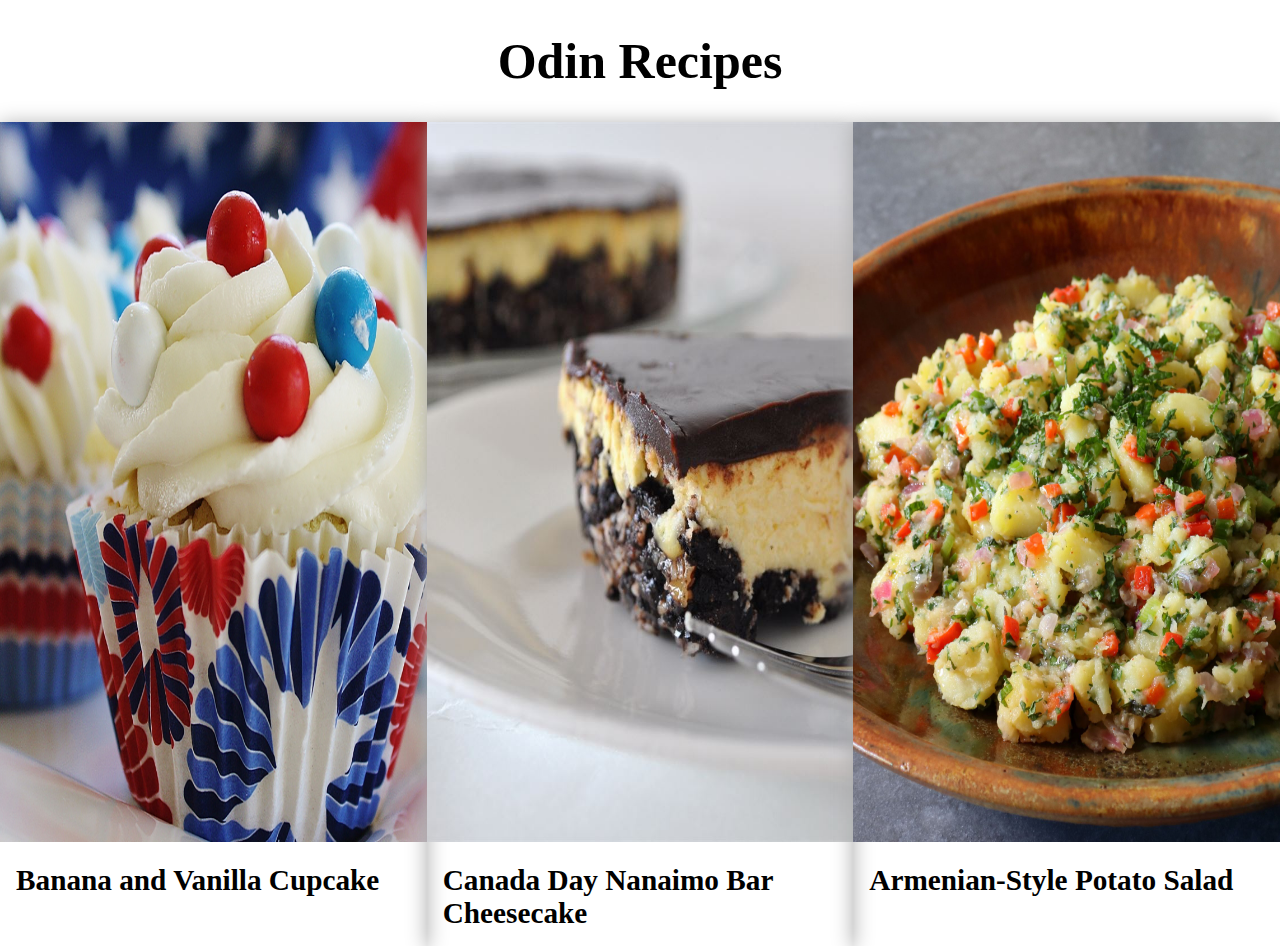
<file: index.html>
<!DOCTYPE html>
<html lang="en">
  <head>
    <meta charset="UTF-8" />
    <meta http-equiv="X-UA-Compatible" content="IE=edge" />
    <meta name="viewport" content="width=device-width, initial-scale=1.0" />
    <link rel="stylesheet" href="./style.css" />
    <link
      href="https://fonts.googleapis.com/css2?family=Poppins&display=swap"
      rel="stylesheet"
    />
    <title>FOOD RECIPES</title>
  </head>
  <body>
    <header>
      <h1>Odin Recipes</h1>
    </header>
    <body>
      <div class="main">
        <div class="card">
          <div class="card__body">
            <a href="./Recipes/cake.html">
              <img class="img" src="./Images/banana_vanilla_cake.jpg" alt="" />
            </a>
            <h3>Banana and Vanilla Cupcake</h3>
          </div>
        </div>

        <div class="card">
          <div class="card__body">
            <a href="./Recipes/cheesecake.html">
              <img class="img" src="./Images/bar_cheesecake.jpg" alt="" />
            </a>
            <h3>Canada Day Nanaimo Bar Cheesecake</h3>
          </div>
        </div>

        <div class="card">
          <div class="card__body">
            <a href="./Recipes/potatosalad.html">
              <img class="img" src="./Images/potato_salad.jpg" alt=""
            /></a>
            <h3>Armenian-Style Potato Salad</h3>
          </div>
        </div>
      </div>
    </body>
    <footer></footer>
  </body>
</html>
</file>
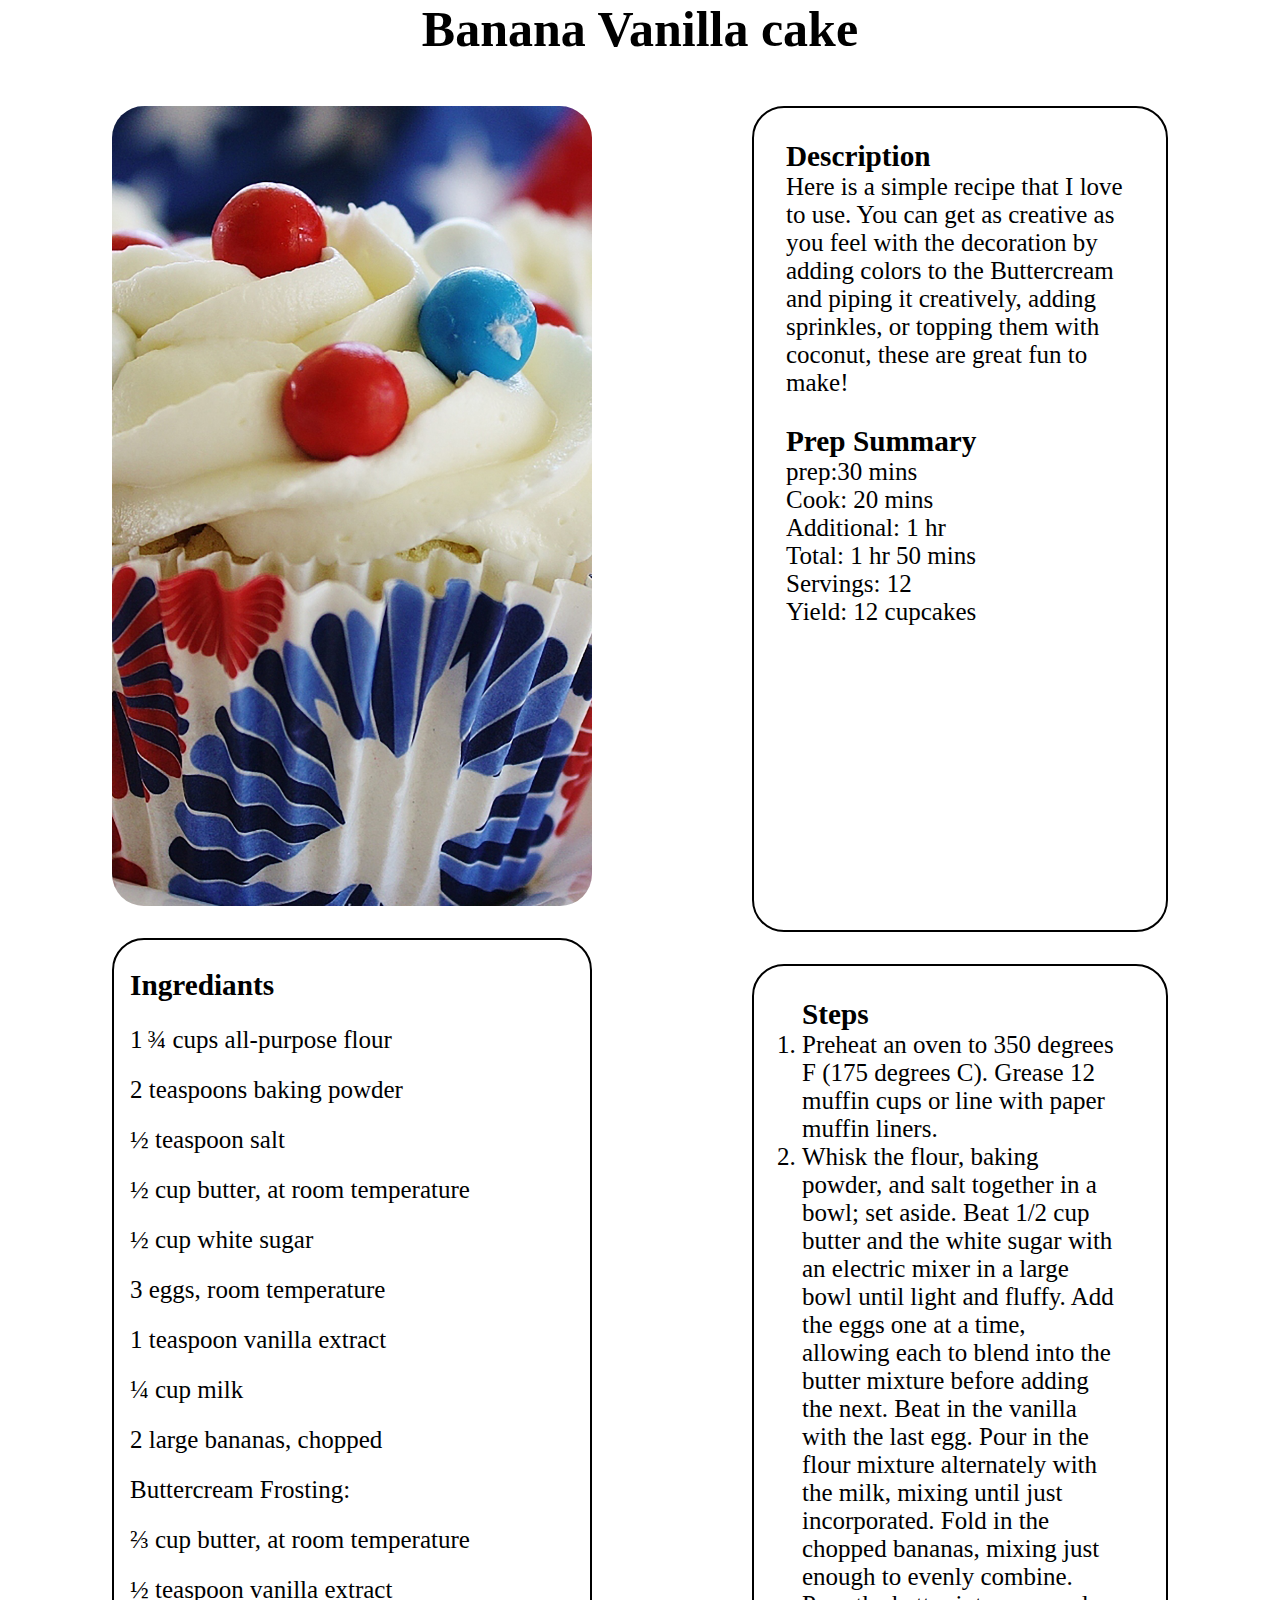
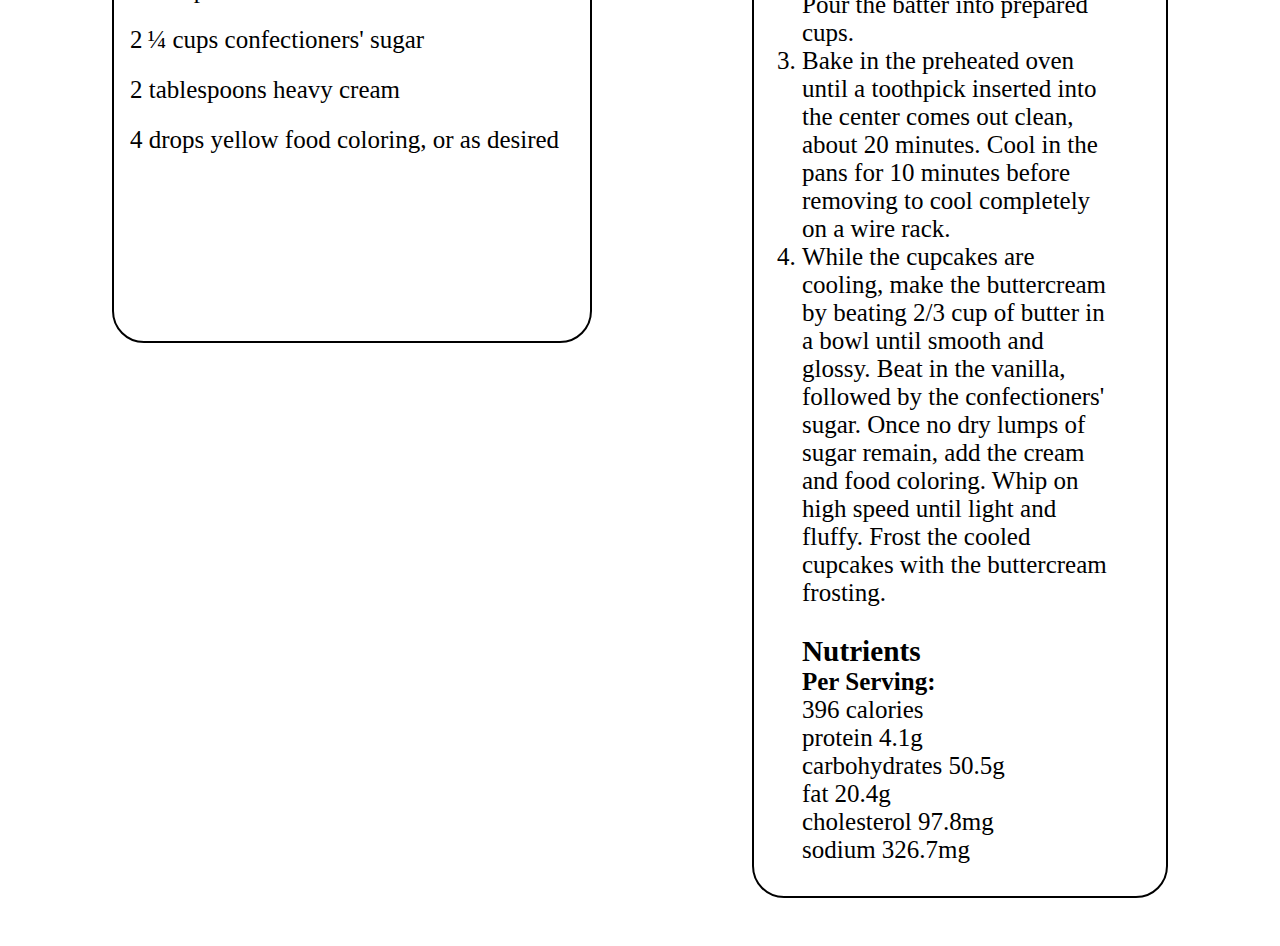
<file: Recipes/cake.html>
<!DOCTYPE html>
<html lang="en">
  <head>
    <meta charset="UTF-8" />
    <meta http-equiv="X-UA-Compatible" content="IE=edge" />
    <meta name="viewport" content="width=device-width, initial-scale=1.0" />
    <link rel="stylesheet" href="../style.css" />
    <title>Banana Vanilla cake</title>
  </head>
  <body>
    <h1 class="title">Banana Vanilla cake</h1>
    <div class="container">
      <div class="left__container">
        <img class="cake" src="../Images/banana_vanilla_cake.jpg" alt="" />
        <div class="ingrediants__container margin__top">
          <h3>Ingrediants</h3>
          <ul class="li__remove">
            <li>1 ¾ cups all-purpose flour</li>
            <li>2 teaspoons baking powder</li>
            <li>½ teaspoon salt</li>
            <li>½ cup butter, at room temperature</li>
            <li>½ cup white sugar</li>
            <li>3 eggs, room temperature</li>
            <li>1 teaspoon vanilla extract</li>
            <li>¼ cup milk</li>
            <li>2 large bananas, chopped</li>
            <li>Buttercream Frosting:</li>
            <li>⅔ cup butter, at room temperature</li>
            <li>½ teaspoon vanilla extract</li>
            <li>2 ¼ cups confectioners' sugar</li>
            <li>2 tablespoons heavy cream</li>
            <li>4 drops yellow food coloring, or as desired</li>
          </ul>
        </div>
      </div>

      <div class="right__container">
        <div class="description">
          <h3>Description</h3>
          <p>
            Here is a simple recipe that I love to use. You can get as creative
            as you feel with the decoration by adding colors to the Buttercream
            and piping it creatively, adding sprinkles, or topping them with
            coconut, these are great fun to make!
          </p>
          <br />
          <h3>Prep Summary</h3>
          <ul class="li__remove">
            <li>prep:30 mins</li>
            <li>Cook: 20 mins</li>
            <li>Additional: 1 hr</li>
            <li>Total: 1 hr 50 mins</li>
            <li>Servings: 12</li>
            <li>Yield: 12 cupcakes</li>
          </ul>
        </div>

        <div class="steps__container margin__top">
          <h3>Steps</h3>
          <ol>
            <li>
              Preheat an oven to 350 degrees F (175 degrees C). Grease 12 muffin
              cups or line with paper muffin liners.
            </li>
            <li>
              Whisk the flour, baking powder, and salt together in a bowl; set
              aside. Beat 1/2 cup butter and the white sugar with an electric
              mixer in a large bowl until light and fluffy. Add the eggs one at
              a time, allowing each to blend into the butter mixture before
              adding the next. Beat in the vanilla with the last egg. Pour in
              the flour mixture alternately with the milk, mixing until just
              incorporated. Fold in the chopped bananas, mixing just enough to
              evenly combine. Pour the batter into prepared cups.
            </li>
            <li>
              Bake in the preheated oven until a toothpick inserted into the
              center comes out clean, about 20 minutes. Cool in the pans for 10
              minutes before removing to cool completely on a wire rack.
            </li>
            <li>
              While the cupcakes are cooling, make the buttercream by beating
              2/3 cup of butter in a bowl until smooth and glossy. Beat in the
              vanilla, followed by the confectioners' sugar. Once no dry lumps
              of sugar remain, add the cream and food coloring. Whip on high
              speed until light and fluffy. Frost the cooled cupcakes with the
              buttercream frosting.
            </li>
          </ol>
          <br />
          <h3>Nutrients</h3>
          <ul class="li__remove">
            <h4>Per Serving:</h4>
            <li>396 calories</li>
            <li>protein 4.1g</li>
            <li>carbohydrates 50.5g</li>
            <li>fat 20.4g</li>
            <li>cholesterol 97.8mg</li>
            <li>sodium 326.7mg</li>
          </ul>
        </div>
      </div>
    </div>
  </body>
</html>
</file>
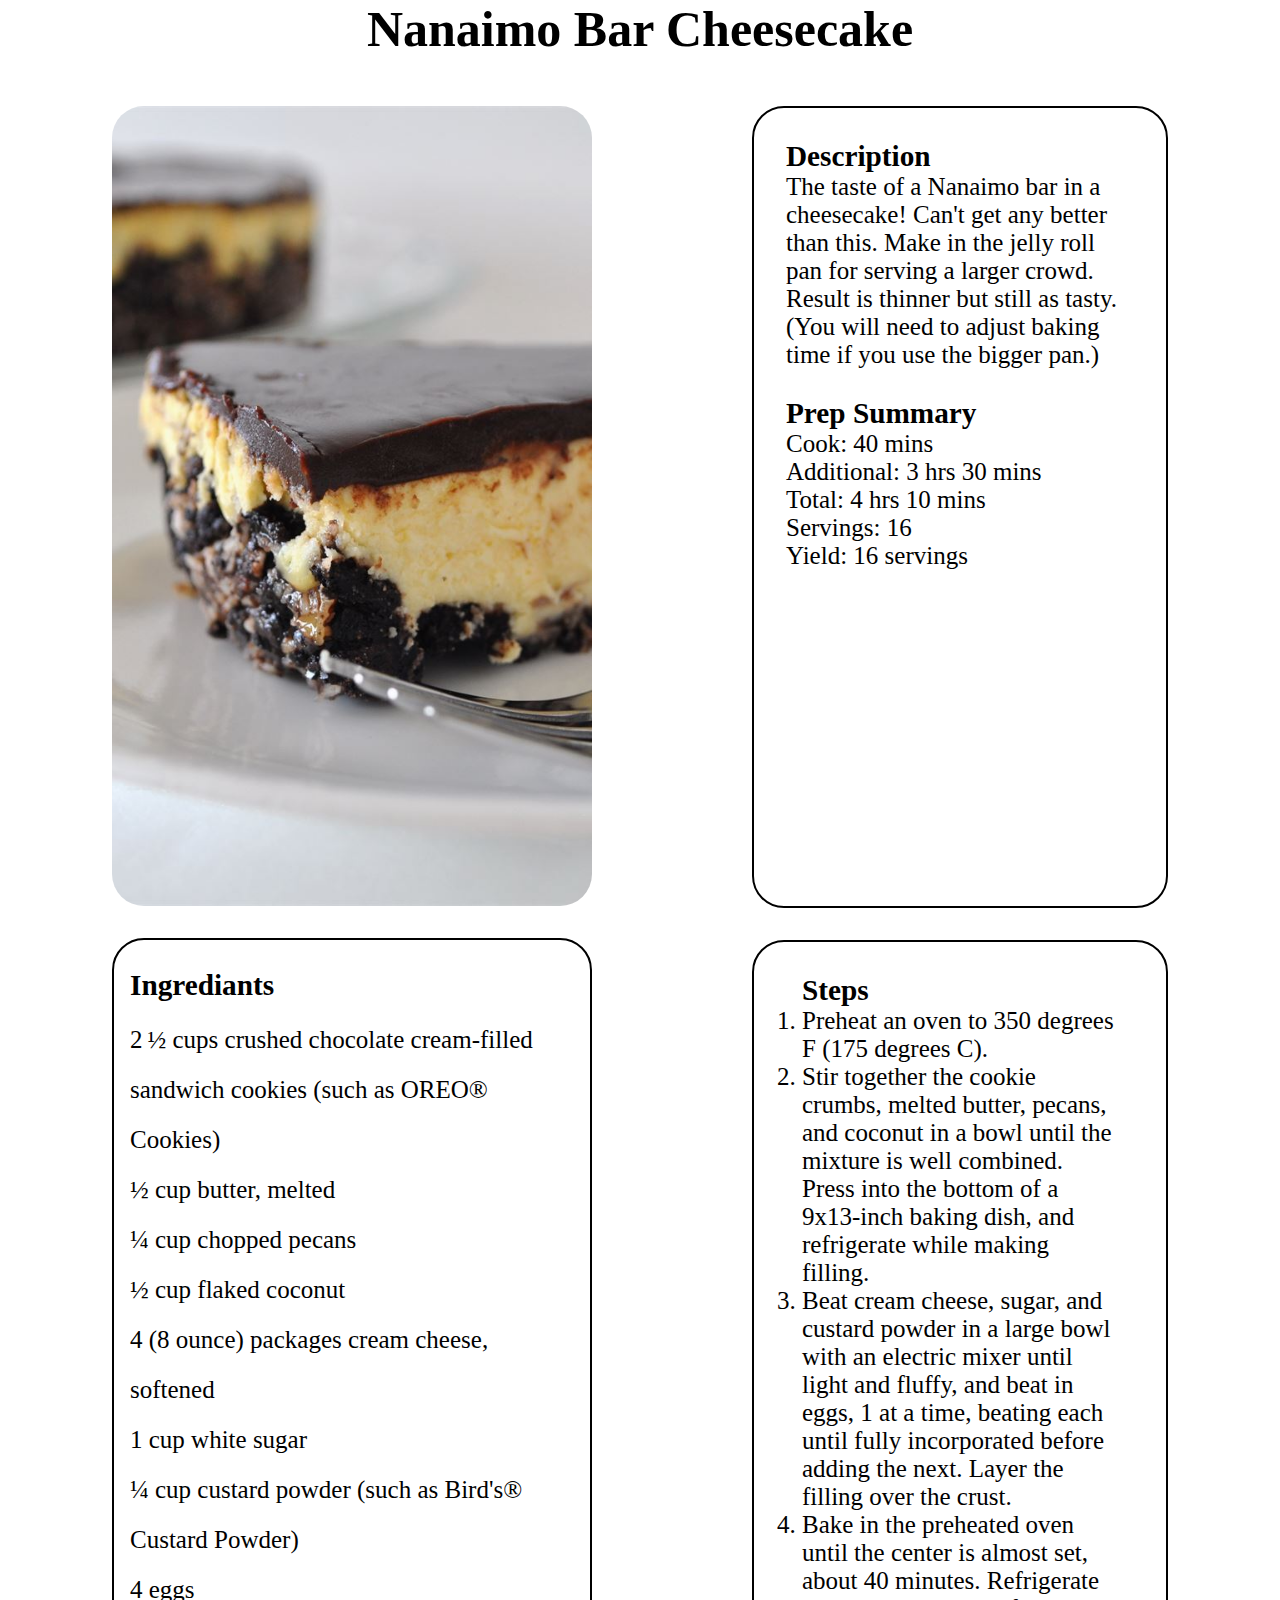
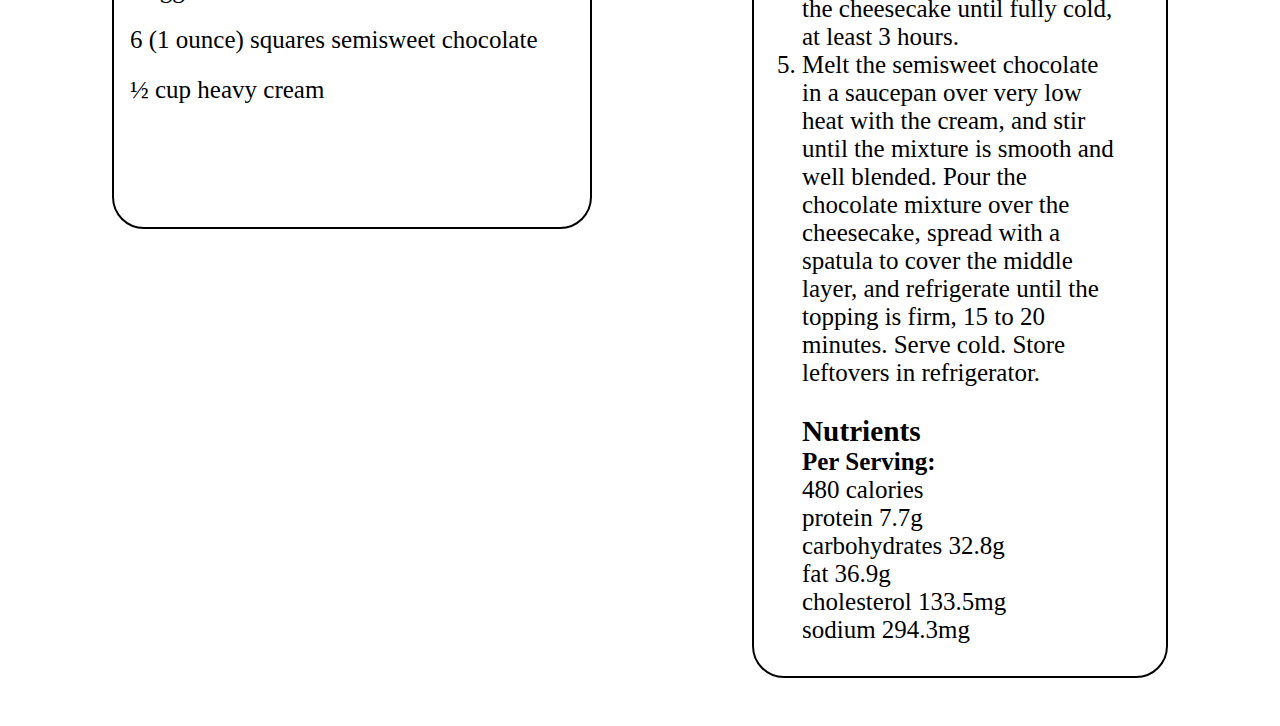
<file: Recipes/cheesecake.html>
<!DOCTYPE html>
<html lang="en">
  <head>
    <meta charset="UTF-8" />
    <meta http-equiv="X-UA-Compatible" content="IE=edge" />
    <meta name="viewport" content="width=device-width, initial-scale=1.0" />
    <link rel="stylesheet" href="../style.css" />
    <title>Banana Vanilla cake</title>
  </head>
  <body>
    <h1 class="title">Nanaimo Bar Cheesecake</h1>
    <div class="container">
      <div class="left__container">
        <img class="cake" src="../Images/bar_cheesecake.jpg" alt="" />
        <div class="ingrediants__container margin__top" id="cheesecake2">
          <h3>Ingrediants</h3>
          <ul class="li__remove">
            <li>
              2 ½ cups crushed chocolate cream-filled sandwich cookies (such as
              OREO® Cookies)
            </li>
            <li>½ cup butter, melted</li>
            <li>¼ cup chopped pecans</li>
            <li>½ cup flaked coconut</li>
            <li>4 (8 ounce) packages cream cheese, softened</li>
            <li>1 cup white sugar</li>
            <li>¼ cup custard powder (such as Bird's® Custard Powder)</li>
            <li>4 eggs</li>
            <li>6 (1 ounce) squares semisweet chocolate</li>
            <li>½ cup heavy cream</li>
          </ul>
        </div>
      </div>

      <div class="right__container">
        <div class="description" id="cheesecake">
          <h3>Description</h3>
          <p>
            The taste of a Nanaimo bar in a cheesecake! Can't get any better
            than this. Make in the jelly roll pan for serving a larger crowd.
            Result is thinner but still as tasty. (You will need to adjust
            baking time if you use the bigger pan.)
          </p>
          <br />
          <h3>Prep Summary</h3>
          <ul class="li__remove">
            <li>Cook: 40 mins</li>
            <li>Additional: 3 hrs 30 mins</li>
            <li>Total: 4 hrs 10 mins</li>
            <li>Servings: 16</li>
            <li>Yield: 16 servings</li>
          </ul>
        </div>

        <div class="steps__container margin__top">
          <h3>Steps</h3>
          <ol>
            <li>Preheat an oven to 350 degrees F (175 degrees C).</li>
            <li>
              Stir together the cookie crumbs, melted butter, pecans, and
              coconut in a bowl until the mixture is well combined. Press into
              the bottom of a 9x13-inch baking dish, and refrigerate while
              making filling.
            </li>
            <li>
              Beat cream cheese, sugar, and custard powder in a large bowl with
              an electric mixer until light and fluffy, and beat in eggs, 1 at a
              time, beating each until fully incorporated before adding the
              next. Layer the filling over the crust.
            </li>
            <li>
              Bake in the preheated oven until the center is almost set, about
              40 minutes. Refrigerate the cheesecake until fully cold, at least
              3 hours.
            </li>
            <li>
              Melt the semisweet chocolate in a saucepan over very low heat with
              the cream, and stir until the mixture is smooth and well blended.
              Pour the chocolate mixture over the cheesecake, spread with a
              spatula to cover the middle layer, and refrigerate until the
              topping is firm, 15 to 20 minutes. Serve cold. Store leftovers in
              refrigerator.
            </li>
          </ol>
          <br />
          <h3>Nutrients</h3>
          <ul class="li__remove">
            <h4>Per Serving:</h4>
            <li>480 calories</li>
            <li>protein 7.7g</li>
            <li>carbohydrates 32.8g</li>
            <li>fat 36.9g</li>
            <li>cholesterol 133.5mg</li>
            <li>sodium 294.3mg</li>
          </ul>
        </div>
      </div>
    </div>
  </body>
</html>
</file>
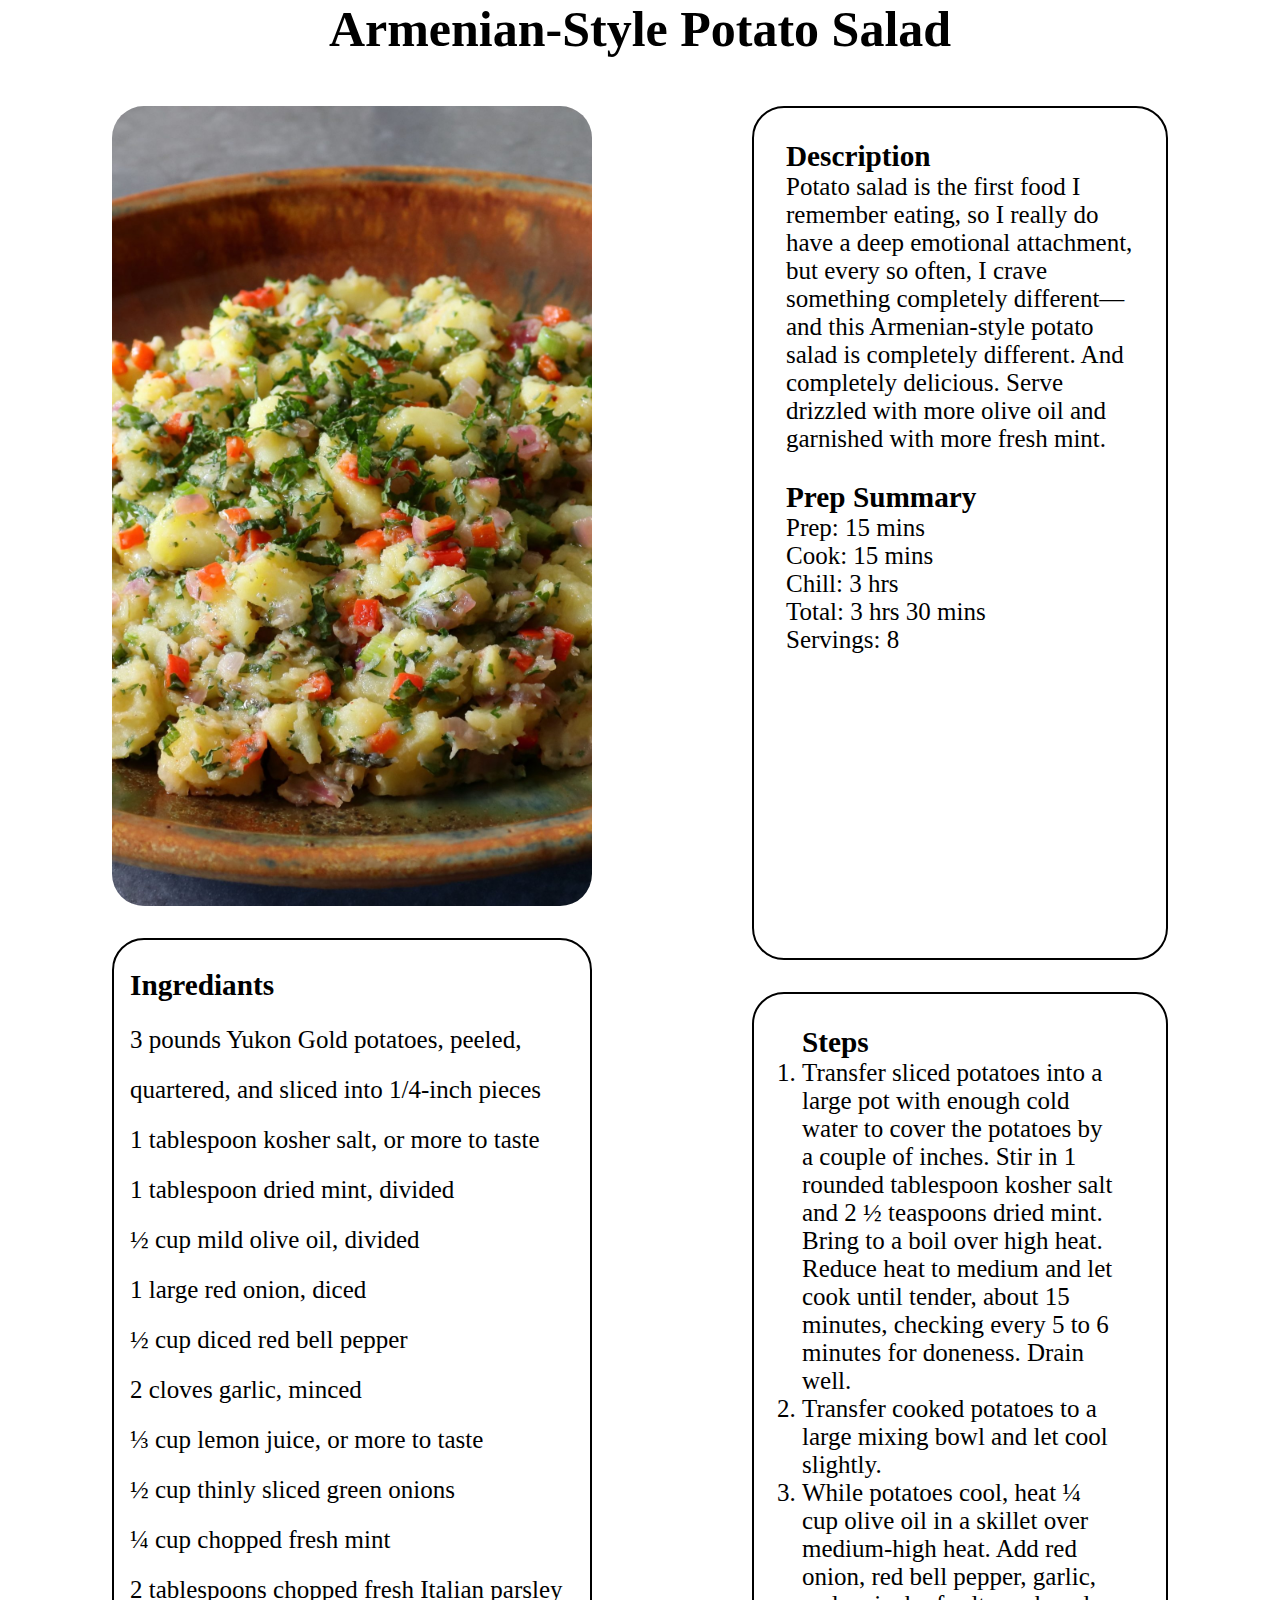
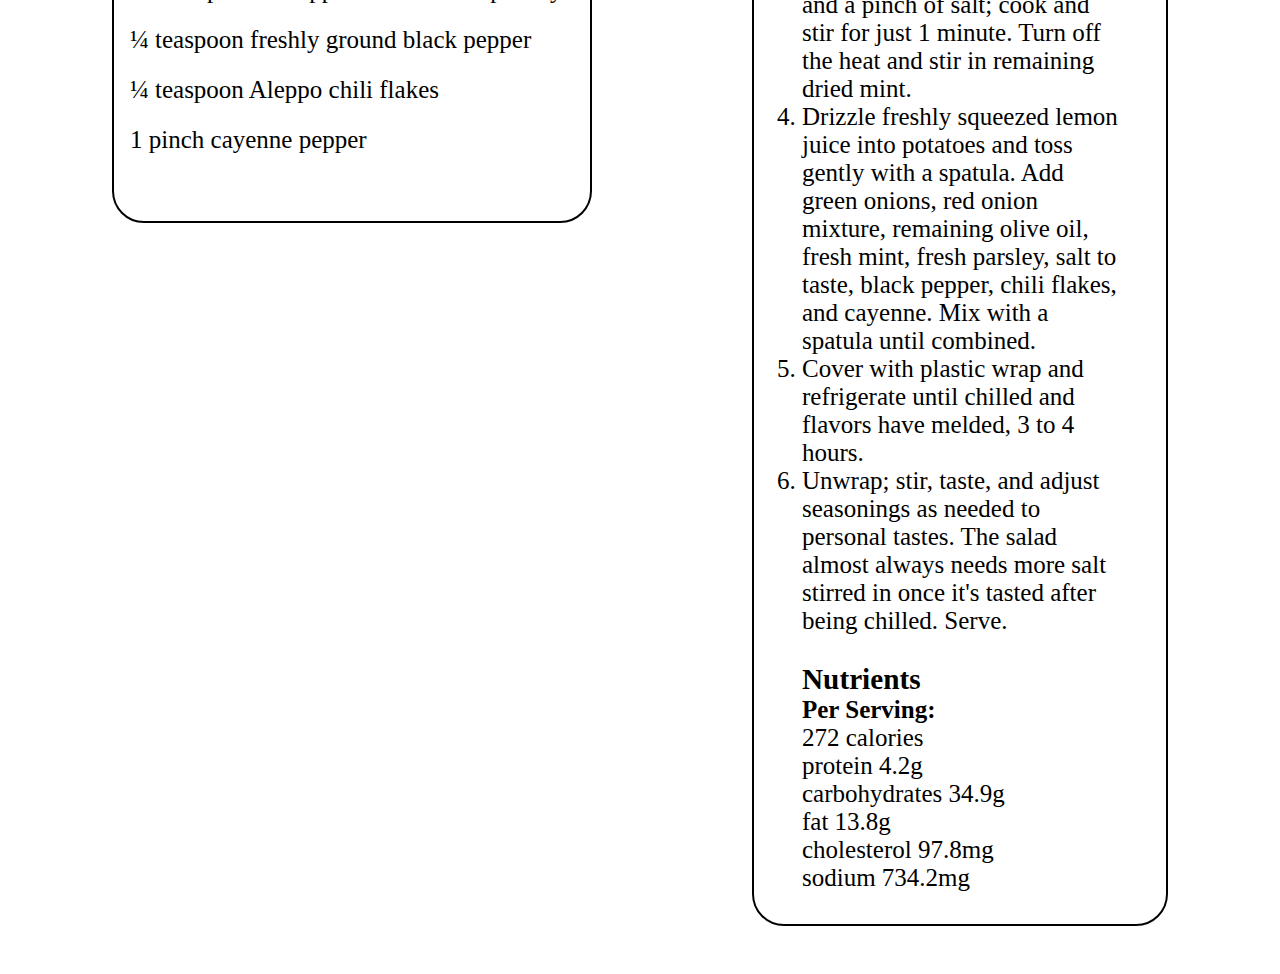
<file: Recipes/potatosalad.html>
<!DOCTYPE html>
<html lang="en">
  <head>
    <meta charset="UTF-8" />
    <meta http-equiv="X-UA-Compatible" content="IE=edge" />
    <meta name="viewport" content="width=device-width, initial-scale=1.0" />
    <link rel="stylesheet" href="../style.css" />
    <title>Banana Vanilla cake</title>
  </head>
  <body>
    <h1 class="title">Armenian-Style Potato Salad</h1>
    <div class="container">
      <div class="left__container">
        <img class="cake" src="../Images/potato_salad.jpg" alt="" />
        <div class="ingrediants__container margin__top" id="potatosalad">
          <h3>Ingrediants</h3>
          <ul class="li__remove">
            <li>
              3 pounds Yukon Gold potatoes, peeled, quartered, and sliced into
              1/4-inch pieces
            </li>
            <li>1 tablespoon kosher salt, or more to taste</li>
            <li>1 tablespoon dried mint, divided</li>
            <li>½ cup mild olive oil, divided</li>
            <li>1 large red onion, diced</li>
            <li>½ cup diced red bell pepper</li>
            <li>2 cloves garlic, minced</li>
            <li>⅓ cup lemon juice, or more to taste</li>
            <li>½ cup thinly sliced green onions</li>
            <li>¼ cup chopped fresh mint</li>
            <li>2 tablespoons chopped fresh Italian parsley</li>
            <li>¼ teaspoon freshly ground black pepper</li>
            <li>¼ teaspoon Aleppo chili flakes</li>
            <li>1 pinch cayenne pepper</li>
          </ul>
        </div>
      </div>

      <div class="right__container">
        <div class="description">
          <h3>Description</h3>
          <p>
            Potato salad is the first food I remember eating, so I really do
            have a deep emotional attachment, but every so often, I crave
            something completely different—and this Armenian-style potato salad
            is completely different. And completely delicious. Serve drizzled
            with more olive oil and garnished with more fresh mint.
          </p>
          <br />
          <h3>Prep Summary</h3>
          <ul class="li__remove">
            <li>Prep: 15 mins</li>
            <li>Cook: 15 mins</li>
            <li>Chill: 3 hrs</li>
            <li>Total: 3 hrs 30 mins</li>
            <li>Servings: 8</li>
          </ul>
        </div>

        <div class="steps__container margin__top">
          <h3>Steps</h3>
          <ol>
            <li>
              Transfer sliced potatoes into a large pot with enough cold water
              to cover the potatoes by a couple of inches. Stir in 1 rounded
              tablespoon kosher salt and 2 ½ teaspoons dried mint. Bring to a
              boil over high heat. Reduce heat to medium and let cook until
              tender, about 15 minutes, checking every 5 to 6 minutes for
              doneness. Drain well.
            </li>
            <li>
              Transfer cooked potatoes to a large mixing bowl and let cool
              slightly.
            </li>
            <li>
              While potatoes cool, heat ¼ cup olive oil in a skillet over
              medium-high heat. Add red onion, red bell pepper, garlic, and a
              pinch of salt; cook and stir for just 1 minute. Turn off the heat
              and stir in remaining dried mint.
            </li>
            <li>
              Drizzle freshly squeezed lemon juice into potatoes and toss gently
              with a spatula. Add green onions, red onion mixture, remaining
              olive oil, fresh mint, fresh parsley, salt to taste, black pepper,
              chili flakes, and cayenne. Mix with a spatula until combined.
            </li>
            <li>
              Cover with plastic wrap and refrigerate until chilled and flavors
              have melded, 3 to 4 hours.
            </li>
            <li>
              Unwrap; stir, taste, and adjust seasonings as needed to personal
              tastes. The salad almost always needs more salt stirred in once
              it's tasted after being chilled. Serve.
            </li>
          </ol>
          <br />
          <h3>Nutrients</h3>
          <ul class="li__remove">
            <h4>Per Serving:</h4>
            <li>272 calories</li>
            <li>protein 4.2g</li>
            <li>carbohydrates 34.9g</li>
            <li>fat 13.8g</li>
            <li>cholesterol 97.8mg</li>
            <li>sodium 734.2mg</li>
          </ul>
        </div>
      </div>
    </div>
  </body>
</html>
</file>
<file: style.css>
*,
*::before,
*::after {
  box-sizing: border-box;
  padding: 0;
  margin: 0;
}

header h1 {
  text-align: center;
  margin-top: 2rem;
}

body {
  font-size: 25px;
  font-family: cursive;
  justify-content: center;
}
a {
  overflow: hidden;
}
.title {
  text-align: center;
}

.main {
  display: flex;
  flex-direction: row;
  justify-content: space-between;
  margin-top: 2rem;
}

.img {
  width: 35rem;
  height: 45rem;
}

.img:hover {
  transform: scale(1.2);
  transition: all ease-in-out;
  border-radius: 2rem;
  transition: 0.5s;
}

.card__btn {
  font-size: 2rem;
  cursor: pointer;
  background-color: silver;
  border-radius: 1rem;
  padding: 1rem;
  font-family: cursive;
}
.card__body {
  display: flex;
  flex-direction: column;
}

.card__body h3 {
  padding: 1rem;
}

.li__remove {
  list-style-type: none;
}

.margin__top {
  border: 2px solid black;
  margin-top: 2rem;
}
.card {
  overflow: hidden;
  box-shadow: 0px 2px 20px rgb(171, 171, 171);
  display: flex;
  flex-direction: column;
  justify-content: space-between;
}

.container {
  margin: 1rem 2rem;
  display: flex;
  flex-direction: row;
  justify-content: center;
}

.ingrediants__container {
  padding: 1rem;
  padding-bottom: 11rem;
  line-height: 2;
  border-radius: 2rem;
}

.description {
  border: 2px solid black;
  padding: 2rem;
  padding-bottom: 19rem;
  border-radius: 2rem;
}

#cheesecake {
  padding-bottom: 21rem;
}

#cheesecake2 {
  padding-bottom: 7rem;
}

#potatosalad {
  padding-bottom: 3.5rem;
}

.right__container {
  display: flex;
  flex-direction: column;
  padding: 2rem 5rem;
}

.left__container {
  display: flex;
  flex-direction: column;
  padding: 2rem 5rem;
}
.cake {
  object-fit: cover;
  width: 30rem;
  height: 50rem;
  border-radius: 2rem;
}

.steps__container {
  padding: 2rem 3rem;
  border-radius: 2rem;
}
</file>
